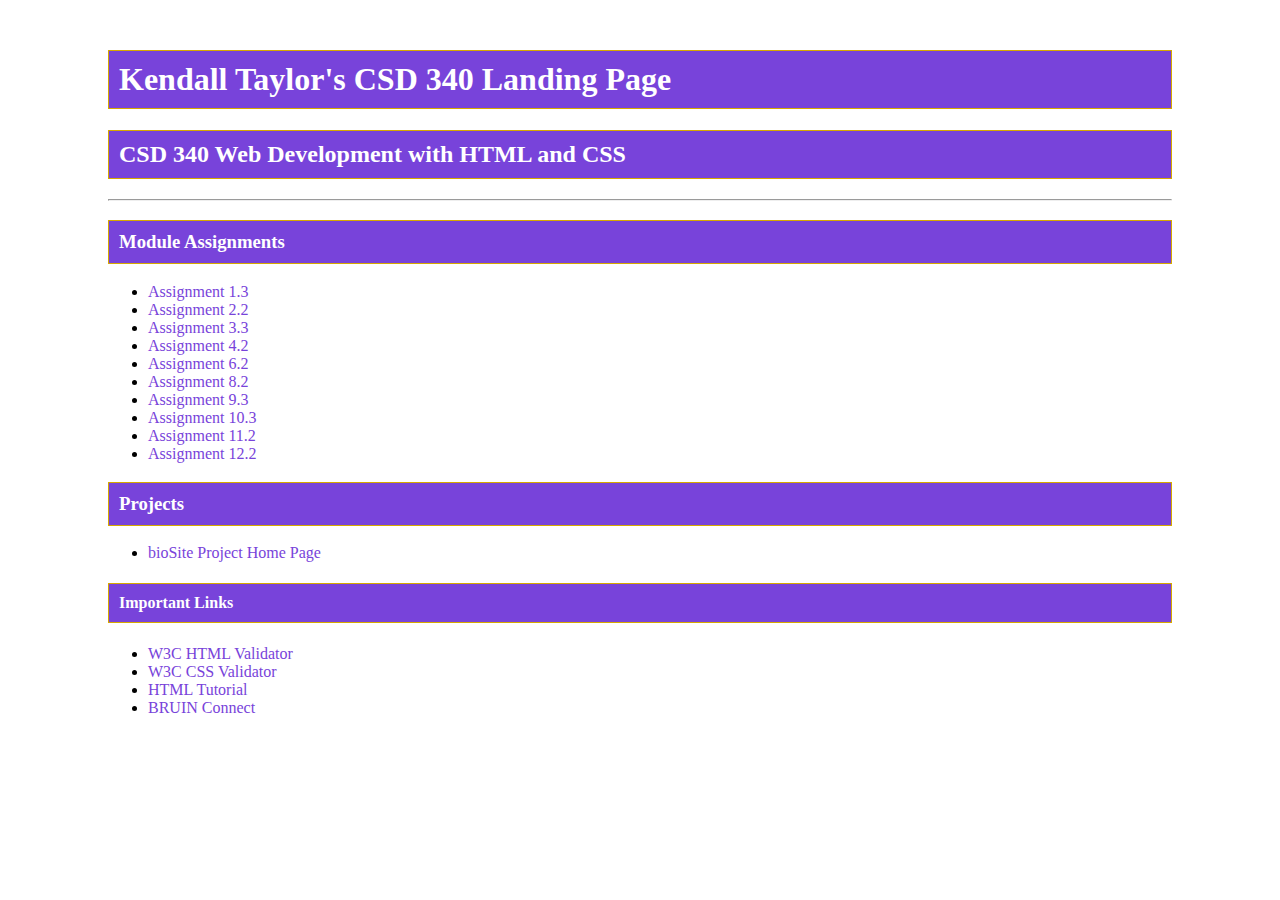
<file: index.html>
<!--Kendall Taylor, Module 3.2 Assignment-->
<!DOCTYPE html>
<html lang="en">

<head>
	<link href="site.css" type="text/css" rel="stylesheet" />
	<title>Kendall Taylor CSD 340 Landing Page</title>
</head>

<body>
<div id= "container">
<h1>Kendall Taylor's CSD 340 Landing Page</h1>
<h2>CSD 340 Web Development with HTML and CSS</h2>
<hr/>
<h3>Module Assignments</h3>
<ul>
<li><a href="module-1/taylor_Mod1_3.html">Assignment 1.3</a></li>
<li><a href="module-2/Taylor_Mod2_2.html">Assignment 2.2</a></li>
<li><a href="module-3/Taylor_Mod3_3.html">Assignment 3.3</a></li>
<li><a href="module-4/Taylor_Mod4_2.html">Assignment 4.2</a></li>
<li><a href="module-6/Taylor_Mod6_2.html">Assignment 6.2</a></li>
<li><a href="module-8/Taylor_Mod8_2.html">Assignment 8.2</a></li>
<li><a href="module-9/Taylor_Mod9_3.html">Assignment 9.3</a></li>
<li><a href="module-10/Taylor_Mod10_3.html">Assignment 10.3</a></li>
<li><a href="module-11/Taylor_Mod11_2.html">Assignment 11.2</a></li>
<li><a href="module-12/Taylor_Mod12_2.html">Assignment 12.2</a></li>
</ul>
<h3>Projects</h3>
<ul>
<li><a href="https://kendalljtaylor.github.io/bioSite/">bioSite Project Home Page</a></li>
</ul>
<h4>Important Links</h4>
<ul>
<li><a href="https://validator.w3.org/"> W3C HTML Validator</a></li>
<li><a href="http://jigsaw.w3.org/css-validator/"> W3C CSS Validator</a></li>
<li><a href="https://www.w3schools.com/html/"> HTML Tutorial</a></li>
<li><a href="https://bruinconnect.bellevue.edu/"> BRUIN Connect</a></li>
</ul>
</div>
</body>

</html>
</file>
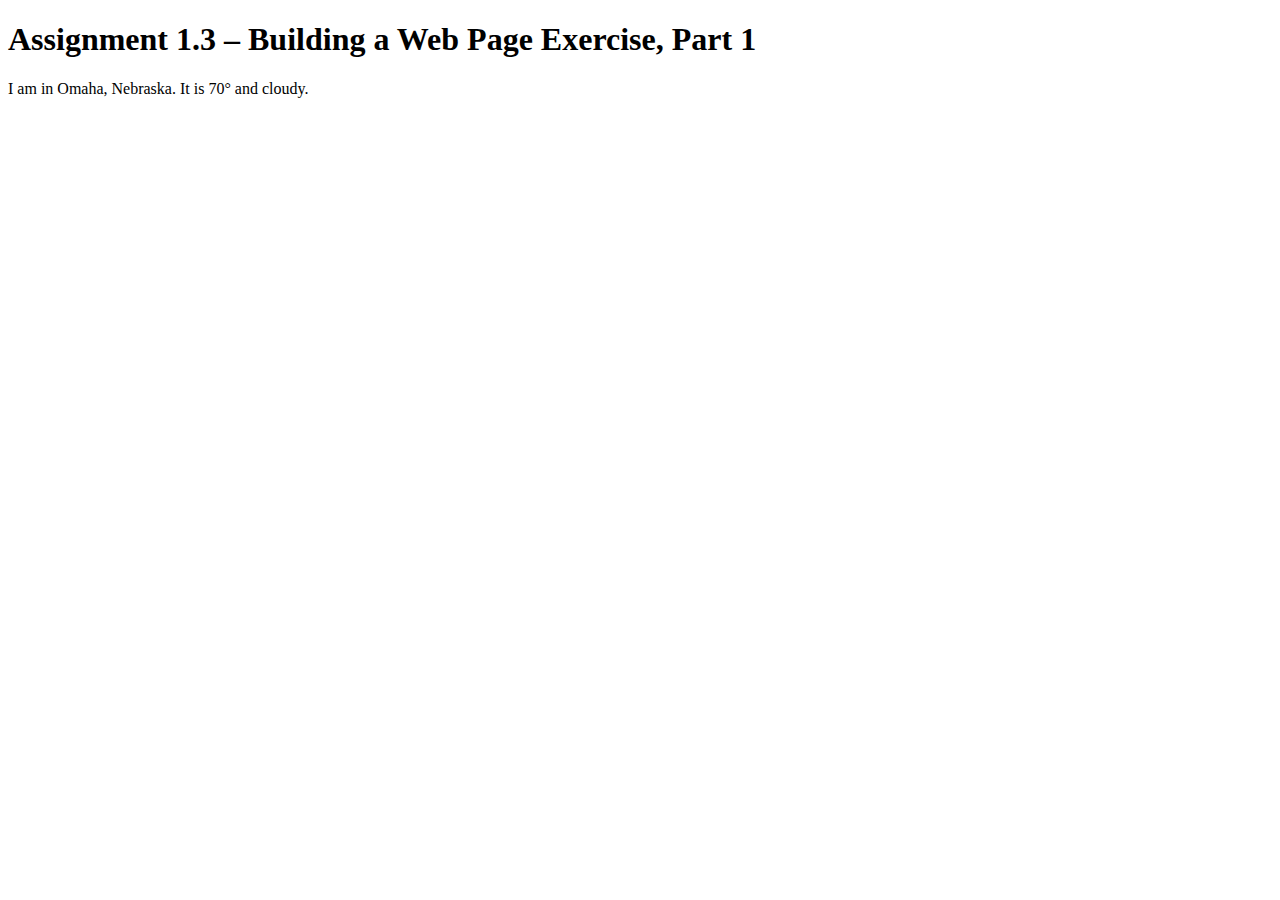
<file: module-1/taylor_Mod1_3.html>
<!DOCTYPE html>
<html lang="en">
<head>
    <title>CSD 340 Web Development with HTML and CSS</title>
</head>

<body>
<h1>
Assignment 1.3 – Building a Web Page Exercise, Part 1
</h1>
<p>
I am in Omaha, Nebraska.  It is 70&deg; and cloudy.
</p>
</body>

</html>
</file>
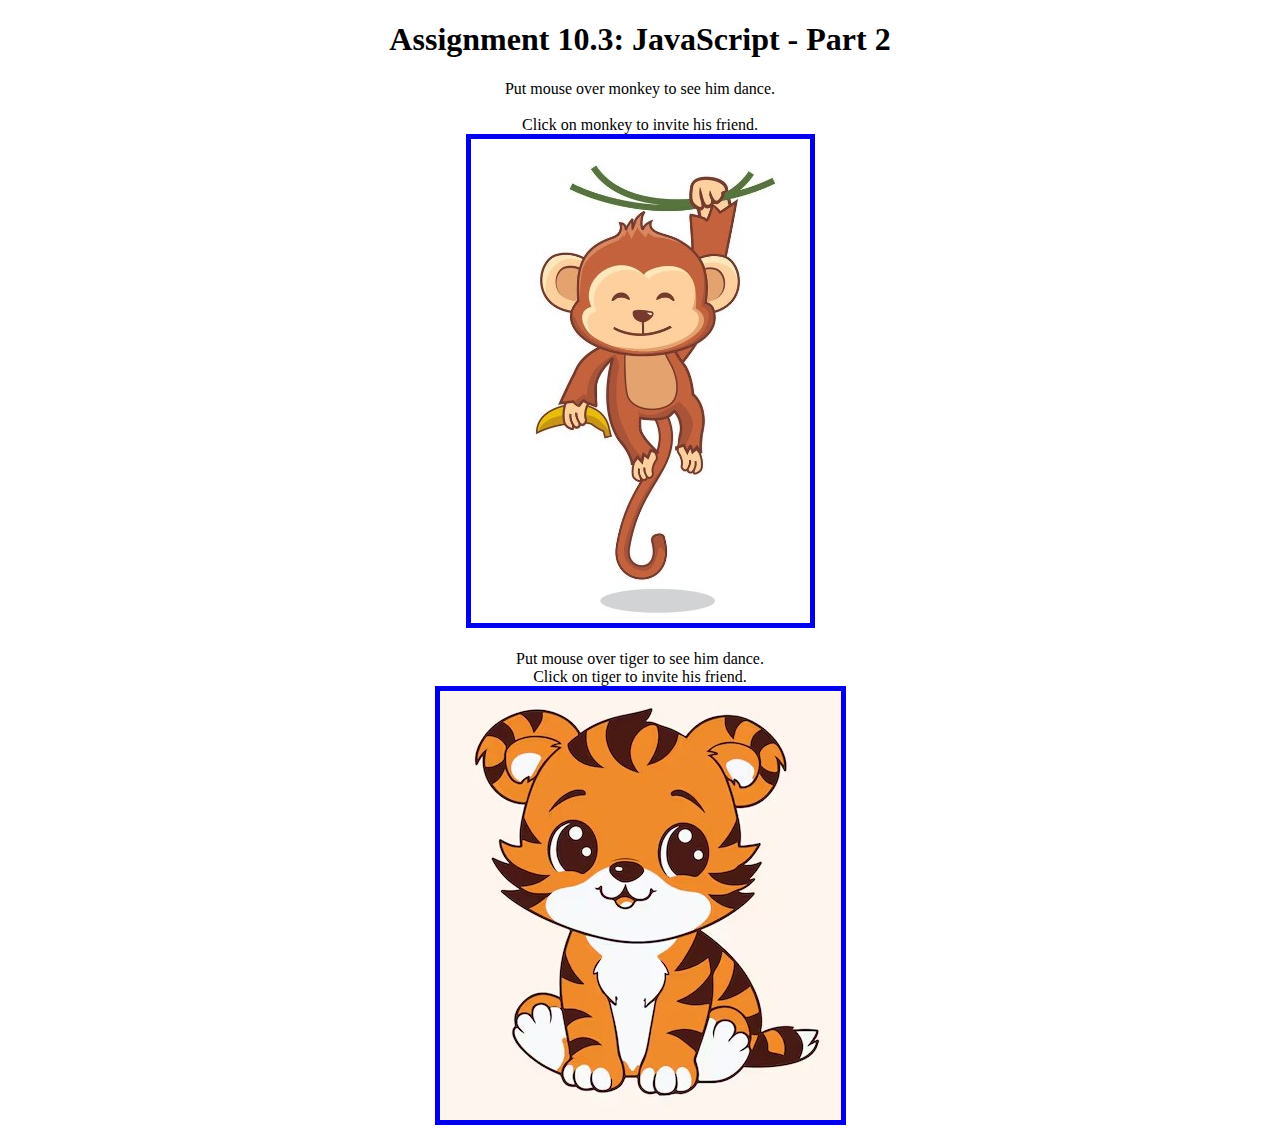
<file: module-10/Taylor_Mod10_3.html>
<!DOCTYPE html>
<html lang="en">

<head>
	<title>CSD 340 Web Development with HTML and CSS</title>
<script>
	function displayImage(imageFile){
		var largerImage = document.getElementById("mainImage");
		var newNode = document.createElement("img);
		newNode.id = "mainImage";
		newNode.src = "imageFile";
		newNode.alt = "Large Image";
		newNode.clasName = "mainImage";
		newNode.style.width = "400px";
		newNode.style.height = "400px";
		largerImage.parentNode.replaceChild(newNode, largerImage);
	}
</script> 
</head>

<body>
	<div id="container">
		<h1 style="text-align:center">Assignment 10.3: JavaScript - Part 2</h1>
	</div>
	<div style="text-align:center"
		onmouseover="this.style.color='red';"
		onmouseout="this.style.color='purple';">
	Put mouse over monkey to see him dance.
	<br/>
	<br/>
	Click on monkey to invite his friend.
	</div>
	<div id="monkey" style="text-align:center">
		<a href=#
			onmouseover="monkey.src='monkeydance.jpg';"
			onmouseout="monkey.src='monkey.jpg';"
			onclick="monkey.src='monkeyfriend.jpg';"
		>
		<img border = 5px name = "monkey" src = "monkey.jpg">
		</a>
	</div>
	<br/>
	<div style="text-align:center"
		onmouseover="this.style.color='red';"
		onmouseout="this.style.color='purple';">
	Put mouse over tiger to see him dance. 
	<br/>
	Click on tiger to invite his friend.
	</div>
	<div id="tiger" style="text-align:center">
		<a href=#
			onmouseover="tiger.src='tigerdance.jpg';"
			onmouseout="tiger.src='tiger.jpg';"
			onclick="tiger.src='tigerfriend.jpg';">
		<img border = 5px name = "tiger" src = "tiger.jpg">
		</a>
	</div>
</body>

</html>
</file>
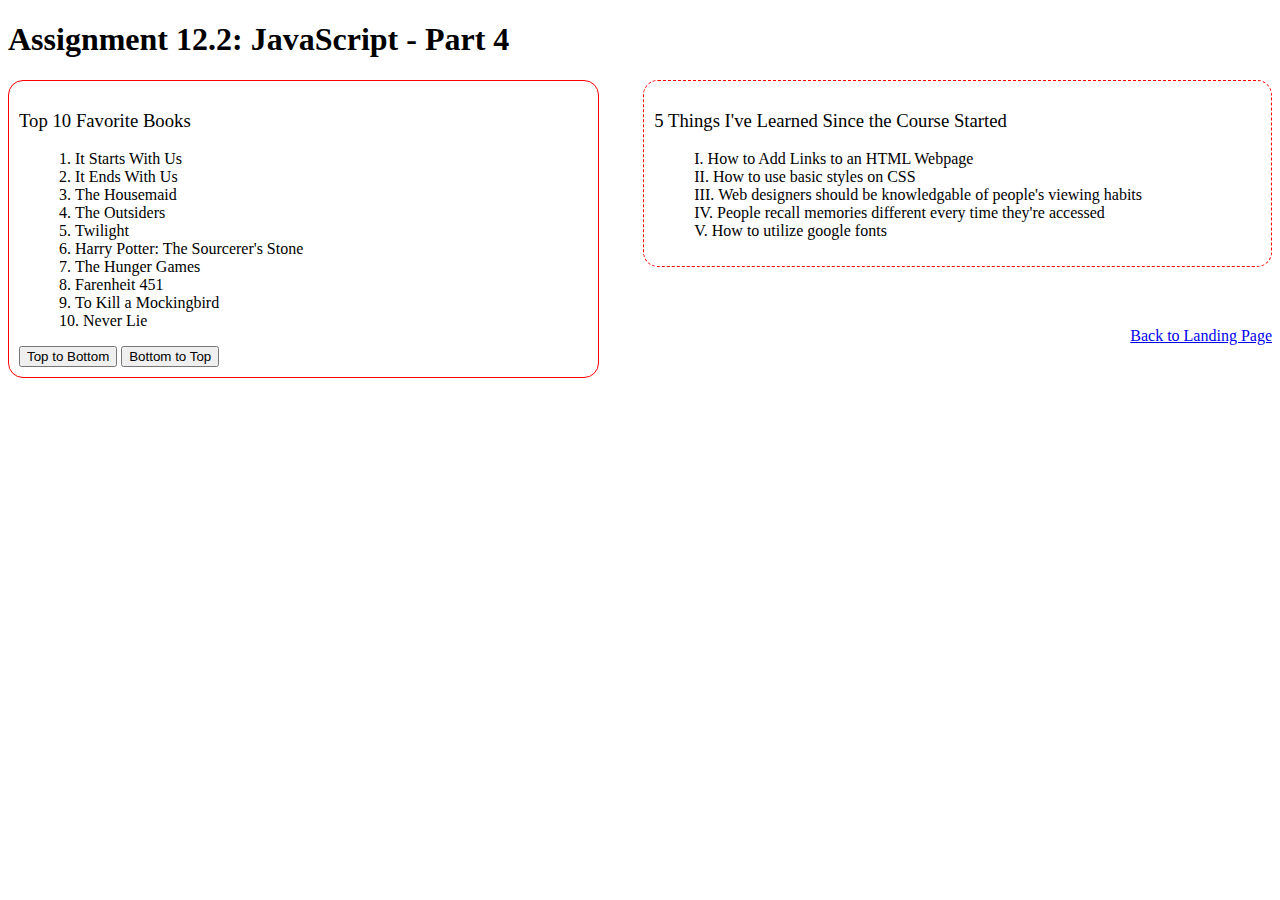
<file: module-12/Taylor_Mod12_2.html>
<!DOCTYPE html>
<html lang="en">

<head>
	<title>CSD 340 Web Development with HTML and CSS</title>
	<link href="Taylor_Mod12_2.css" type="text/css" rel="stylesheet" />
</head>

<body>
<div id= "container">
	<h1>Assignment 12.2: JavaScript - Part 4</h1>

	<div class="left">
	<h3>Top 10 Favorite Books</h3>
	<ol id="book-list">
		<li>It Starts With Us</li>
		<li>It Ends With Us</li>
		<li>The Housemaid</li>
		<li>The Outsiders</li>
		<li>Twilight</li>
		<li>Harry Potter: The Sourcerer's Stone</li>
		<li>The Hunger Games</li>
		<li>Farenheit 451</li>
		<li>To Kill a Mockingbird</li>
		<li>Never Lie</li>
	</ol>

	
	<div id="button">
		<button onclick="displayTopToBottom()">Top to Bottom</button>
		<button onclick="displayBottomToTop()">Bottom to Top</button>
	</div>
	</div>


<script>
const books = [
"It Starts With Us",
"It Ends With Us",
"Thr Housemaid",
"The Outsiders",
"Twilight",
"Harry Potter: The Sourcerer's Stone",
"The Hunger Games",
"Farenheit 451",
"To Kill a Mockingbird",
"Never Lie"
];

        function displayTopToBottom() {
            const sortedBooks = [...books].sort();
            displayBooks(sortedBooks);
        }

        function displayBottomToTop() {
            const sortedBooks = [...books].sort().reverse();
            displayBooks(sortedBooks);
        }

        function displayBooks(bookArray) {
            let output = "<ul>";
            for (let i = 0; i < bookArray.length; i++) {
                output += `<li>${i + 1}. ${bookArray[i]}</li>`;
            }
            output += "</ul>";
            document.getElementById("book-list").innerHTML = output;
        }

</script>

<div class="right">
<h3>5 Things I've Learned Since the Course Started</h3>
<ul>
<li>How to Add Links to an HTML Webpage</li>
<li>How to use basic styles on CSS</li>
<li>Web designers should be knowledgable of people's viewing habits</li>
<li>People recall memories different every time they're accessed</li>
<li>How to utilize google fonts</li>
</ul>
</div>

<div class="last">
<a href="https://kendalljtaylor.github.io/csd-340/" style="float: right">Back to Landing Page</a>
</div>
</div>
</body>
</html>
</file>
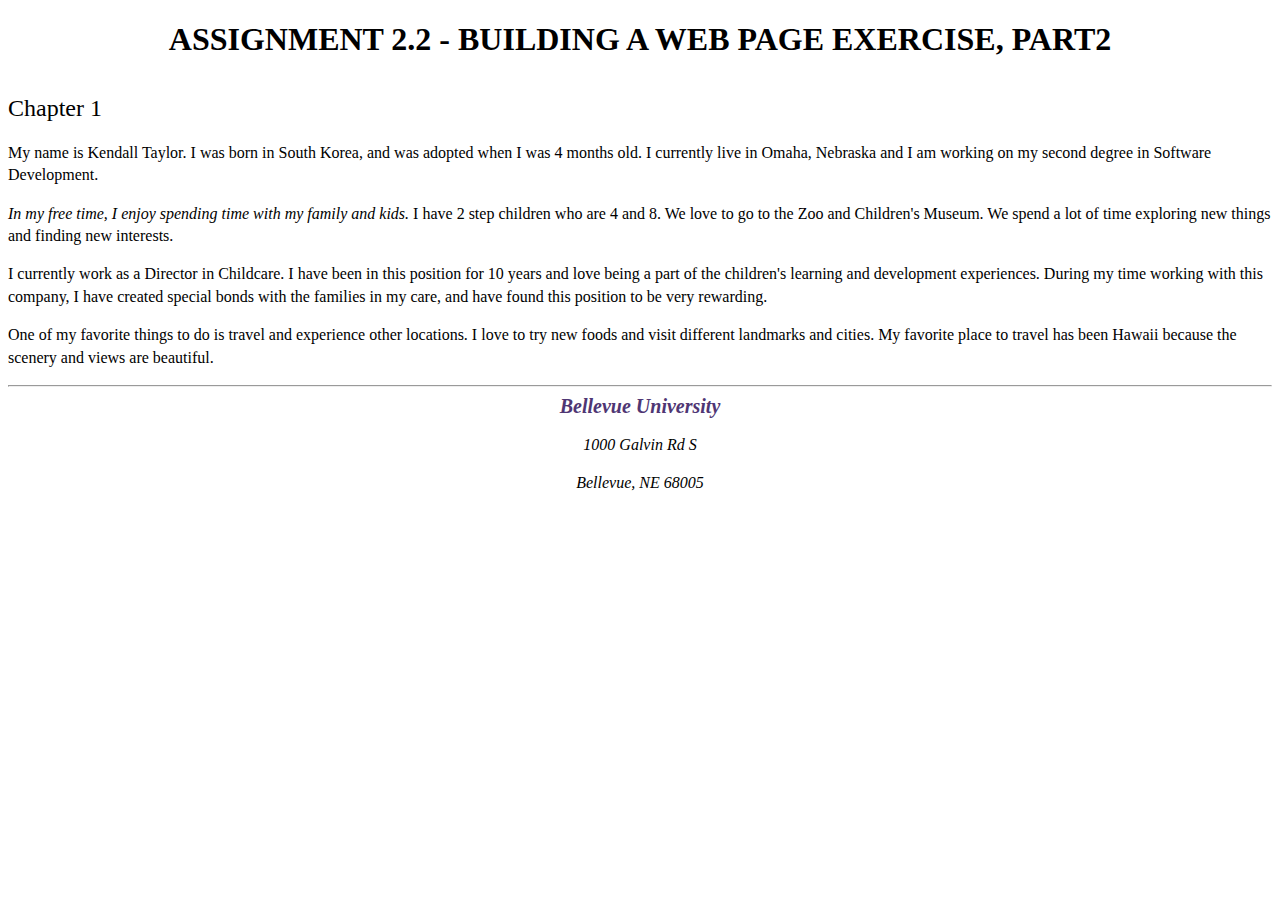
<file: module-2/Taylor_Mod2_2.html>
<!DOCTYPE html>
<html lang="en">
<head>
	<meta name="description"
		content="Building of a Webpage" />
	<meta name="author"
		content="Kendall Taylor" />
	<meta name="keywords"
		content="module2, webpage, development" />
	<meta name="robots"
		content="nofollow" />
	<link href="Taylor_Mod2_2.css" type="text/css" rel="stylesheet" />
	<title>CSD 340 Development with HTML and CSS</title>
</head>

<body>
<div id= "container">
<h1>Assignment 2.2 - Building a Web Page Exercise, Part2</h1>
<h2>Chapter 1</h2>
<p class="intro">
My name is Kendall Taylor.  I was born in South Korea, and was adopted when I was 4 months old. I currently live in Omaha, Nebraska and I am working on my second degree in Software Development.</p>
<p><span class="sentence">In my free time, I enjoy spending time with my family and kids.</span>  I have 2 step children who are 4 and 8.  We love to go to the Zoo and Children's Museum.  We spend a lot of time exploring new things and finding new interests.</p>
<p>I currently work as a Director in Childcare.  I have been in this position for 10 years and love being a part of the children's learning and development experiences. During my time working with this company, I have created special bonds with the families in my care, and have found this position to be very rewarding.</p>
<p>One of my favorite things to do is travel and experience other locations.  I love to try new foods and visit different landmarks and cities.   My favorite place to travel has been Hawaii because the scenery and views are beautiful.</p>
</div>
<hr/>
<address>
<a href="https://www.bellevue.edu/"> Bellevue University </a>
<p>1000 Galvin Rd S</p>
<p>Bellevue, NE 68005</p>
</address>
</body>


</html>
</file>
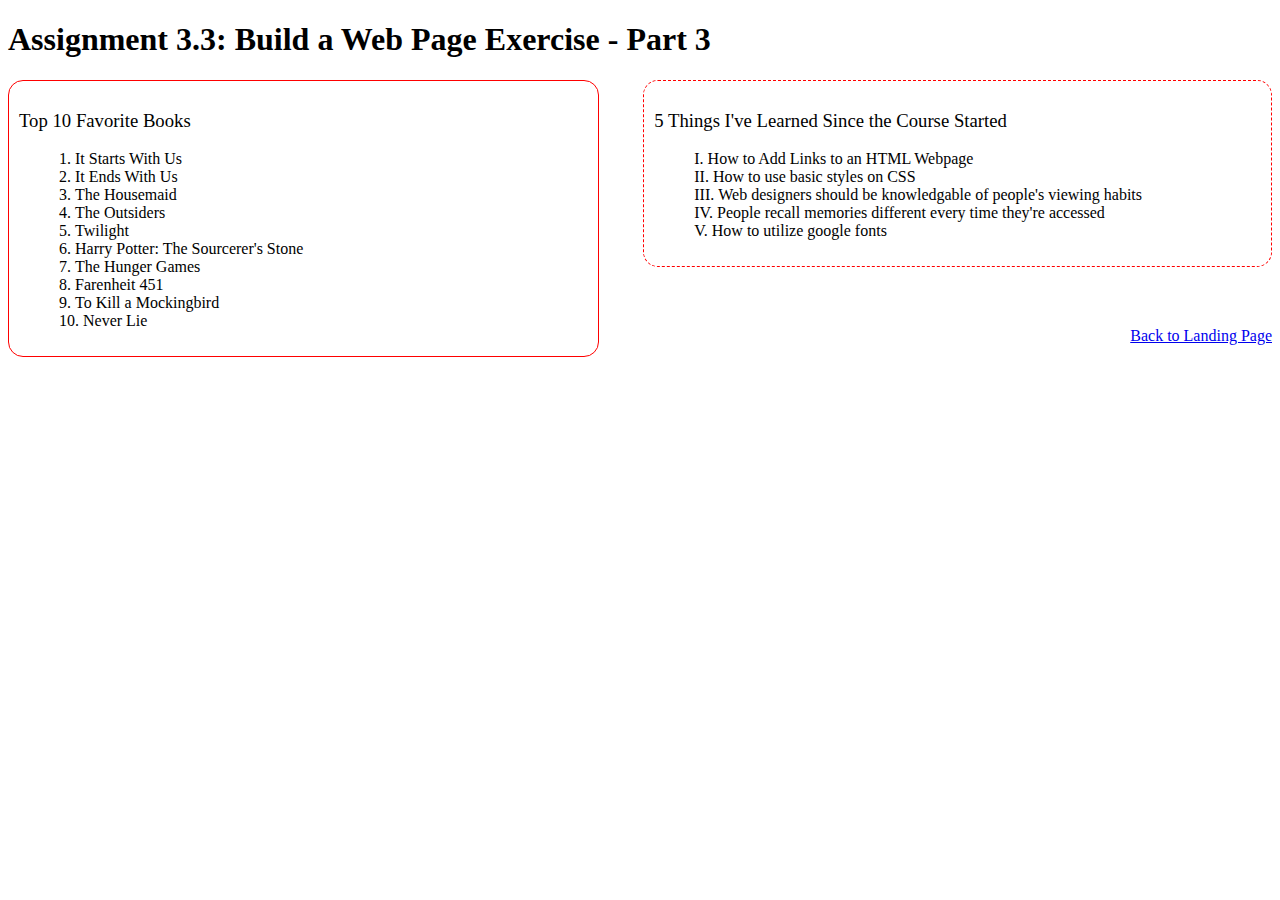
<file: module-3/Taylor_Mod3_3.html>
<!DOCTYPE html>
<html lang="en">

<head>
	<title>CSD 340 Web Development with HTML and CSS</title>
	<link href="Taylor_Module3_3.css" type="text/css" rel="stylesheet" />
</head>

<body>
<div id= "container">
<h1>Assignment 3.3: Build a Web Page Exercise - Part 3</h1>

<div class="left">
<h3>Top 10 Favorite Books</h3>
<ol>
<li>It Starts With Us</li>
<li>It Ends With Us</li>
<li>The Housemaid</li>
<li>The Outsiders</li>
<li>Twilight</li>
<li>Harry Potter: The Sourcerer's Stone</li>
<li>The Hunger Games</li>
<li>Farenheit 451</li>
<li>To Kill a Mockingbird</li>
<li>Never Lie</li>
</ol>
</div>

<div class="right">
<h3>5 Things I've Learned Since the Course Started</h3>
<ul>
<li>How to Add Links to an HTML Webpage</li>
<li>How to use basic styles on CSS</li>
<li>Web designers should be knowledgable of people's viewing habits</li>
<li>People recall memories different every time they're accessed</li>
<li>How to utilize google fonts</li>
</ul>
</div>

<div class="last">
<a href="https://kendalljtaylor.github.io/csd-340/" style="float: right">Back to Landing Page</a>
</div>
</div>
</body>
</html>
</file>
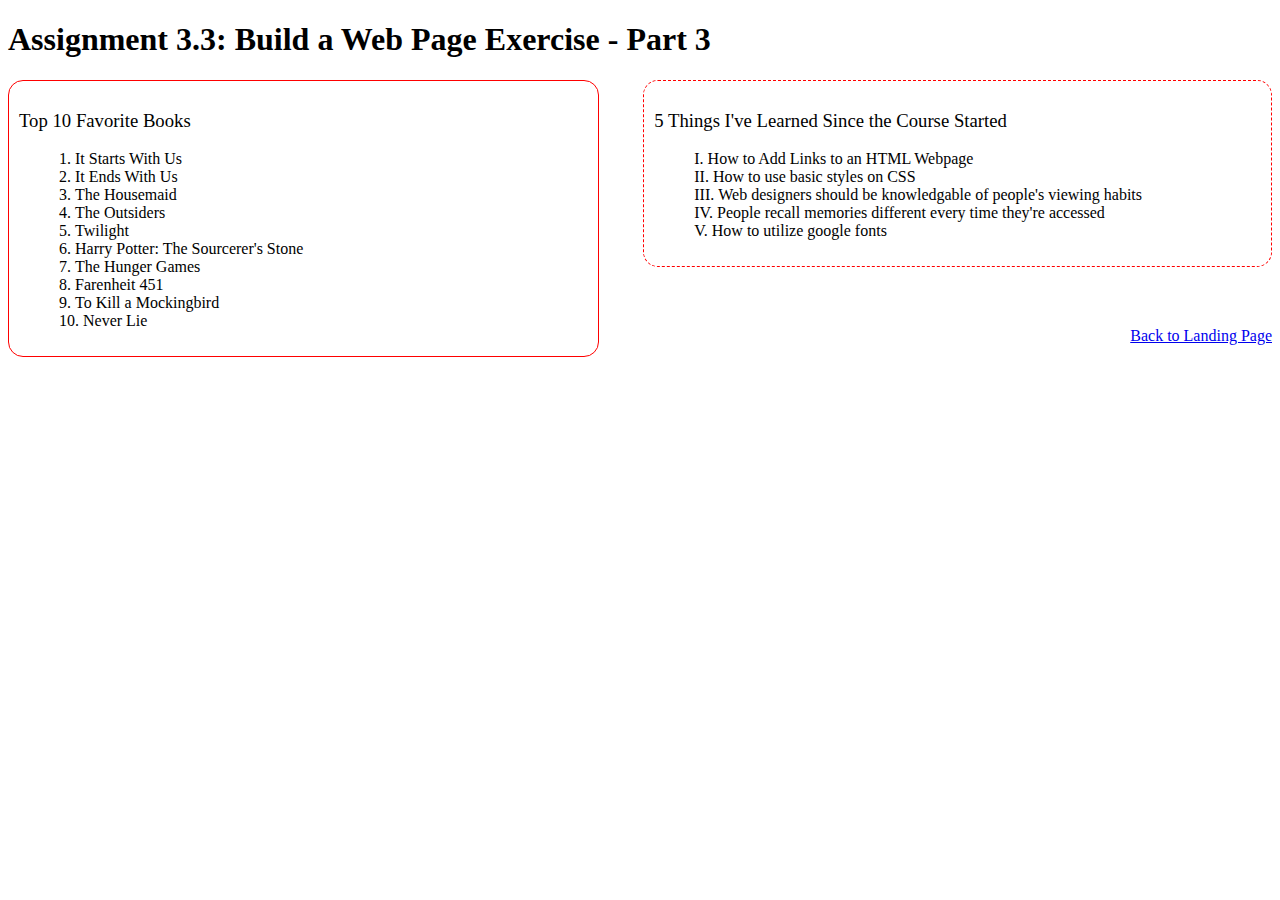
<file: module-3/Taylor_Mod3_3.html.html>
<!DOCTYPE html>
<html lang="en">

<head>
	<title>CSD 340 Web Development with HTML and CSS</title>
	<link href="Taylor_Module3_3.css" type="text/css" rel="stylesheet" />
</head>

<body>
<div id= "container">
<h1>Assignment 3.3: Build a Web Page Exercise - Part 3</h1>

<div class="left">
<h3>Top 10 Favorite Books</h3>
<ol>
<li>It Starts With Us</li>
<li>It Ends With Us</li>
<li>The Housemaid</li>
<li>The Outsiders</li>
<li>Twilight</li>
<li>Harry Potter: The Sourcerer's Stone</li>
<li>The Hunger Games</li>
<li>Farenheit 451</li>
<li>To Kill a Mockingbird</li>
<li>Never Lie</li>
</ol>
</div>

<div class="right">
<h3>5 Things I've Learned Since the Course Started</h3>
<ul>
<li>How to Add Links to an HTML Webpage</li>
<li>How to use basic styles on CSS</li>
<li>Web designers should be knowledgable of people's viewing habits</li>
<li>People recall memories different every time they're accessed</li>
<li>How to utilize google fonts</li>
</ul>
</div>

<div class="last">
<a href="C:\csd\csd-340\index.html" style="float: right">Back to Landing Page</a>
</div>
</div>
</body>
</html>
</file>
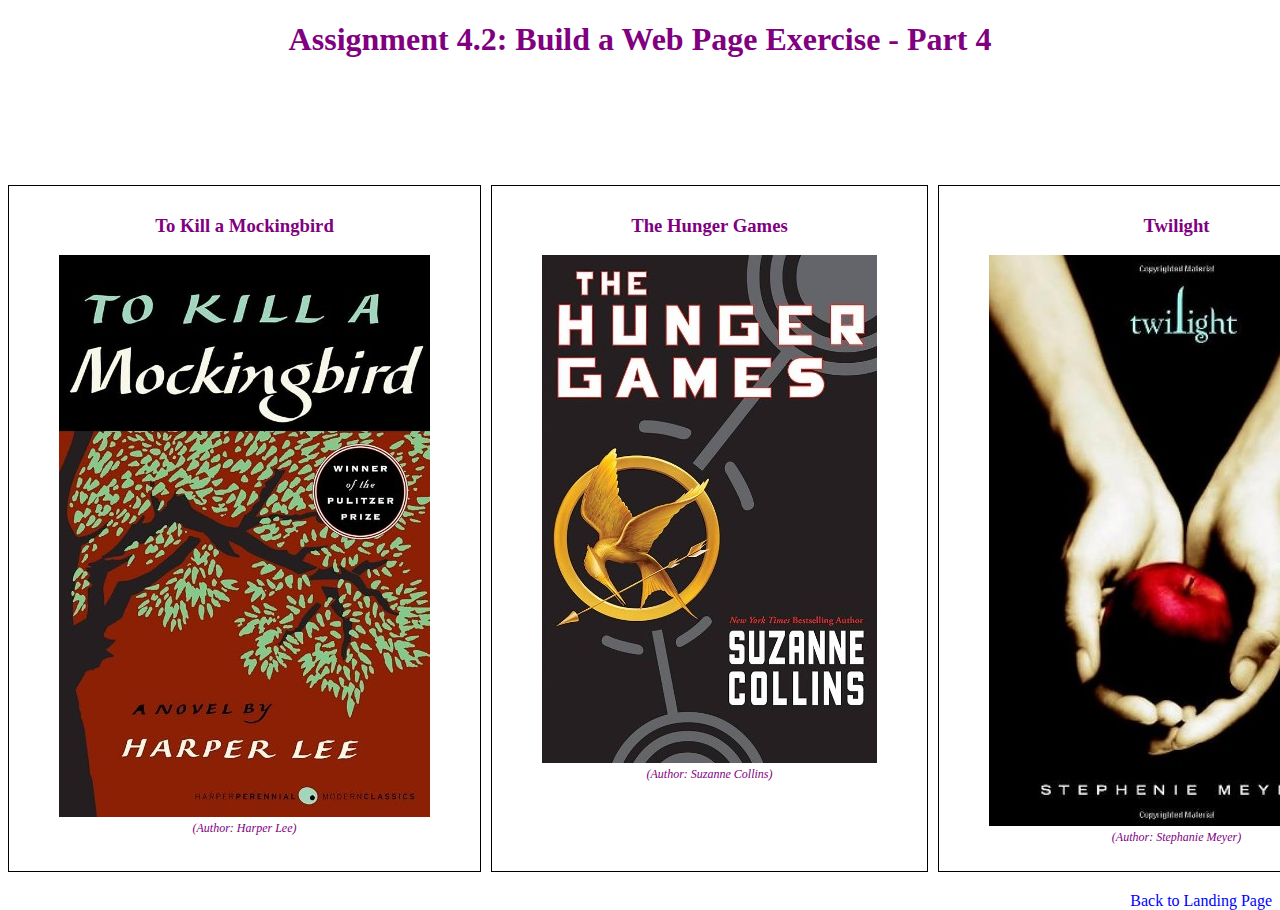
<file: module-4/Taylor_Mod4_2.html>
<!DOCTYPE html>
<html lang= "en">

<head>
	<title>CSD 340 Web Development with HTML and CSS</title>
	<link href="Taylor_Mod4_2.css" type="text/css" rel="stylesheet" />
</head>

<body>
	<div id="container">
		<h1>Assignment 4.2: Build a Web Page Exercise - Part 4</h1>
	</div>
		<div id="image-gallery">
			<div class="box">
			<h3>To Kill a Mockingbird</h3>
			<figure>
				<img src="images/book1.jpg" alt="Book 1">
				<figcaption>(Author: Harper Lee)</figcaption>
			</figure>
			</div>

			<div class="box">
			<h3>The Hunger Games</h3>
			<figure>
				<img src="images/book2.jpg" alt="Book 2">
				<figcaption>(Author: Suzanne Collins)</figcaption>
			</figure>
			</div>

			<div class="box">
			<h3>Twilight</h3>
			<figure>
				<img src="images/book3.jpg" alt="Book 3">
				<figcaption>(Author: Stephanie Meyer)</figcaption>
			</figure>
			</div>
			
		</div>

<div class="last">
<a href="../index.html" style="float: right">Back to Landing Page</a>
</div>
</body>

</html>
</file>
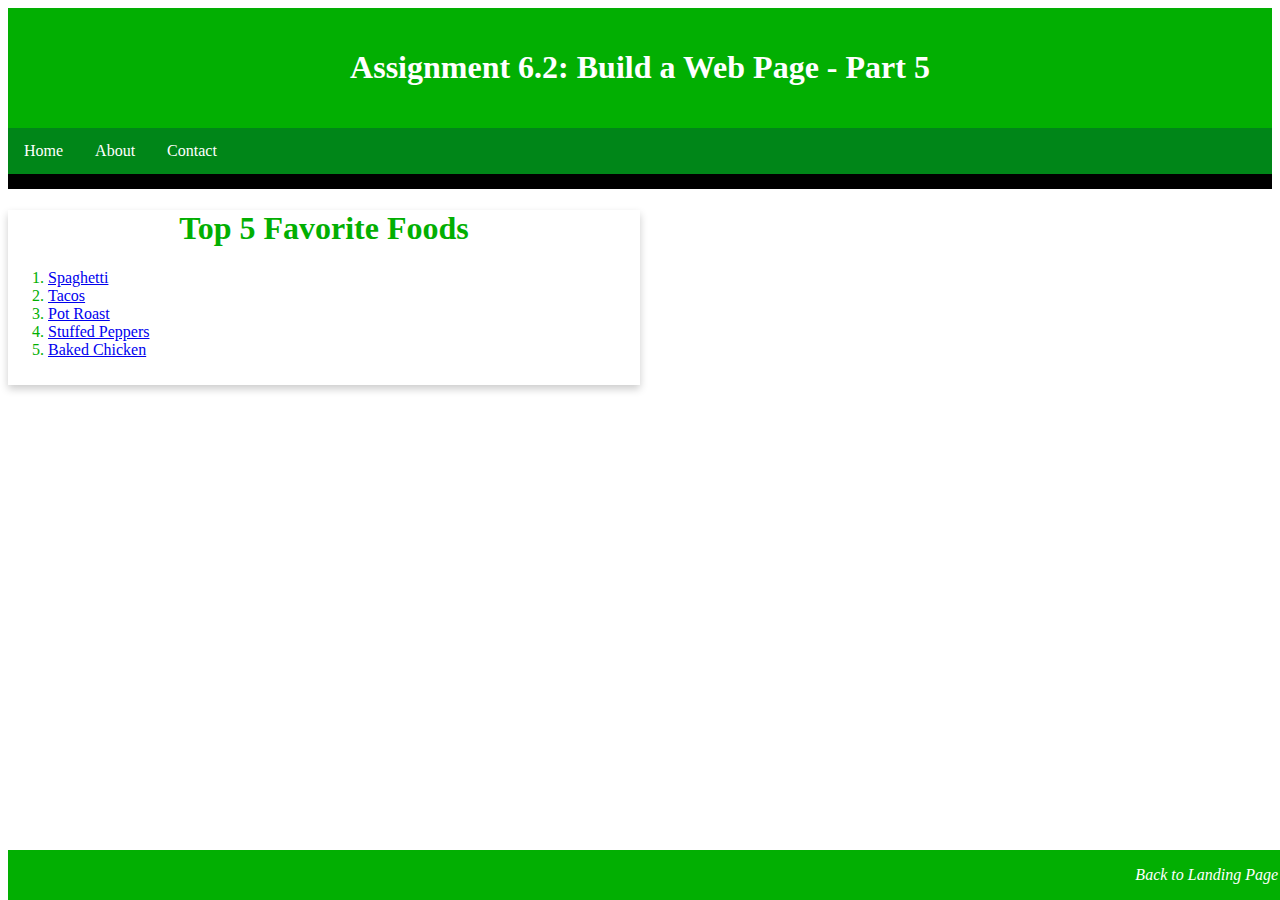
<file: module-6/Taylor_Mod6_2.html>
<!DOCTYPE html>
<html lang="en">

<head>
	<title>CSD 340 Web Development with HTML and CSS</title>
	<link href="Taylor_Mod6_2.css" type="text/css" rel="stylesheet" />
</head>

<body>
<header>
	<h1>Assignment 6.2: Build a Web Page - Part 5</h1>
</header>

	<div id="navbar">
		<a href="#home">Home</a>
		<a href="#about">About</a>
		<a href="#contact">Contact</a>
	</div>

	<div id="container">
		<div class="card">
			<div class="card-title">
				<h1>Top 5 Favorite Foods</h1>
			</div>
			<div class="card-content">
				<ol>
					<li><a href="https://www.allrecipes.com/recipe/158140/spaghetti-sauce-with-ground-beef/">Spaghetti</a></li>
					<li><a href="https://feelgoodfoodie.net/recipe/ground-beef-tacos-napa-cabbage-guacamole/">Tacos</a></li>
					<li><a href="https://www.billyparisi.com/pot-roast/">Pot Roast</a></li>
					<li><a href="https://www.chilipeppermadness.com/recipes/stuffed-peppers/">Stuffed Peppers</a></li>
					<li><a href="https://www.recipetineats.com/oven-baked-chicken-breast/">Baked Chicken</a></li>
				</ol>
			</div>
		</div>
	</div>
	
<footer>
<p>
<a href="../index.html" style="float: right">Back to Landing Page</a>
</p>
</footer>
</body>

</html>
</file>
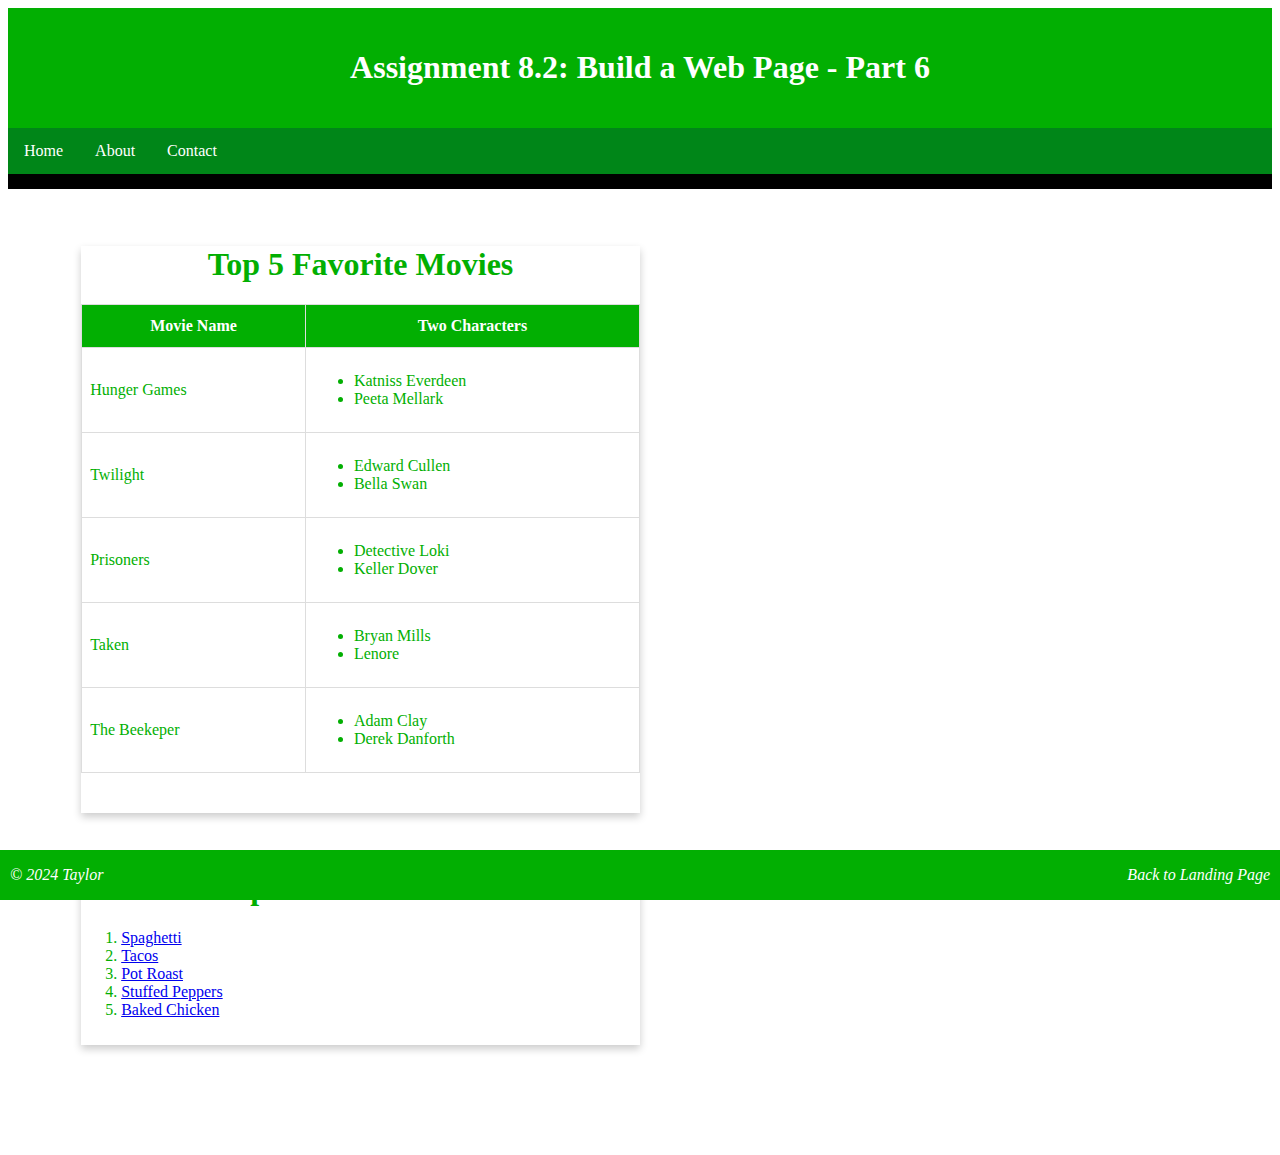
<file: module-8/Taylor_Mod8_2.html>
<!DOCTYPE html>
<html lang="en">

<head>
	<title>CSD 340 Web Development with HTML and CSS</title>
	<link href="Taylor_Mod8_2.css" type="text/css" rel="stylesheet" />
</head>

<body>
<header>
	<h1>Assignment 8.2: Build a Web Page - Part 6</h1>
</header>

	<div id="navbar">
		<a href="#home">Home</a>
		<a href="#about">About</a>
		<a href="#contact">Contact</a>
	</div>

	<div id="container">
		<div class="card">
			<div class="card-title">
				<h1>Top 5 Favorite Movies</h1>
			</div>
			<div class="card-content">
				<table id="movies">
					<thead>
						<tr>
							<th>Movie Name</th>
							<th>Two Characters</th>
						</tr>
					</thead>
					<tbody>
					<tr>
						<td>Hunger Games</td>
						<td>
							<ul>
								<li>Katniss Everdeen</li>
								<li>Peeta Mellark</li>
							</ul>
						</td>
					</tr>
					<tr>
						<td>Twilight</td>
						<td>
							<ul>
								<li>Edward Cullen</li>
								<li>Bella Swan</li>
							</ul>
						</td>
					</tr>
					<tr>
						<td>Prisoners</td>
						<td>
							<ul>
								<li>Detective Loki</li>
								<li>Keller Dover</li>
							</ul>
						</td>
					</tr>
					<tr>
						<td>Taken</td>
						<td>
							<ul>
								<li>Bryan Mills</li>
								<li>Lenore</li>
							</ul>
						</td>
					</tr>
					<tr>
						<td>The Beekeper</td>
						<td>
							<ul>
								<li>Adam Clay</li>
								<li>Derek Danforth</li>
							</ul>
						</td>
					</tr>
					</tbody>
				</table>
			</div>
		</div>
<br>
<br>
		<div class="card">
			<div class="card-title">
				<h1>Top 5 Favorite Foods</h1>
			</div>
			<div class="card-content">
				<ol>
					<li><a href="https://www.allrecipes.com/recipe/158140/spaghetti-sauce-with-ground-beef/"
target="_blank">Spaghetti</a></li>
					<li><a href="https://feelgoodfoodie.net/recipe/ground-beef-tacos-napa-cabbage-guacamole/" target="_blank">Tacos</a></li>
					<li><a href="https://www.billyparisi.com/pot-roast/" target="_blank">Pot Roast</a></li>
					<li><a href="https://www.chilipeppermadness.com/recipes/stuffed-peppers/" target="_blank">Stuffed Peppers</a></li>
					<li><a href="https://www.recipetineats.com/oven-baked-chicken-breast/" target="_blank">Baked Chicken</a></li>
				</ol>
			</div>
		</div>
	</div>
	
<footer>
<p class="left">&copy 2024 Taylor</p>
<p class="right"><a href="../index.html" style="float: right">Back to Landing Page</a>
</footer>
</body>

</html>
</file>
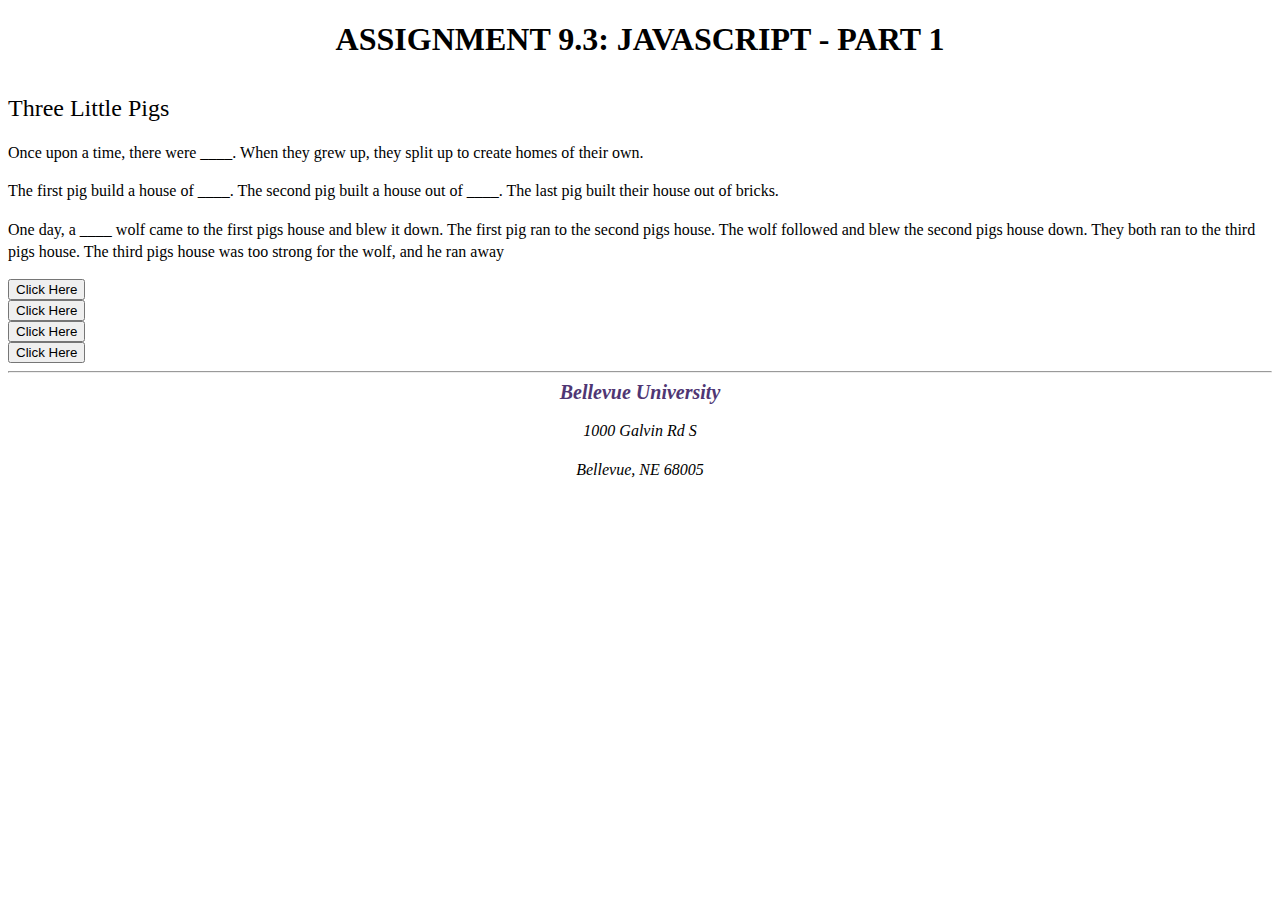
<file: module-9/Taylor_Mod9_3.html>
<!DOCTYPE html>
<html lang="en">
<head>
	<meta name="description"
		content="Building of a Webpage" />
	<meta name="author"
		content="Kendall Taylor" />
	<meta name="keywords"
		content="module2, webpage, development" />
	<meta name="robots"
		content="nofollow" />
	<link href="Taylor_Mod9_3.css" type="text/css" rel="stylesheet" />
	<title>CSD 340 Development with HTML and CSS</title>
	<script>
		var firstVariable = "3 little pigs";
		var secondVariable = "straw";
		var thirdVariable = "sticks";
		var fourthVariable = "big bad";
	</script>
</head>

<body>
<div id= "container">
<h1>Assignment 9.3: JavaScript - Part 1</h1>
<h2>Three Little Pigs</h2>
<p>Once upon a time, there were <span id="first">____</span>.  When they grew up, they split up to create homes of their own. </p>
<p> The first pig build a house of <span id="second">____</span>.  The second pig built a house out of <span id="third">____</span>.  The last pig built their house out of bricks.</p>
<p>One day, a <span id="fourth">____</span> wolf came to the first pigs house and blew it down.  The first pig ran to the second pigs house.  The wolf followed and blew the second pigs house down.  They both ran to the third pigs house.  The third pigs house was too strong for the wolf, and he ran away</p>
<h/>
<button type="button"
	onclick="document.getElementById('first').innerHTML = firstVariable">Click Here</button><br/>
<button type="button"
	onclick="document.getElementById('second').innerHTML = secondVariable">Click Here</button><br/>
<button type="button"
	onclick="document.getElementById('third').innerHTML = thirdVariable">Click Here</button><br/>
<button type="button"
	onclick="document.getElementById('fourth').innerHTML = fourthVariable">Click Here</button><br/>
</div>
<hr/>
<address>
<a href="https://www.bellevue.edu/"> Bellevue University </a>
<p>1000 Galvin Rd S</p>
<p>Bellevue, NE 68005</p>
</address>
</body>


</html>
</file>
<file: site.css>
#container {
	margin-top: 50px;
	margin-left: 100px;
	margin-right: 100px;
}

h1 {
	border: 1px solid #D6A800;
	padding: 10px;
	color: white;
	background-color: #7843DA;}

h2 {
	border: 1px solid #D6A800;
	padding: 10px;
	color: white;
	background-color: #7843DA;}

h3 {
	border: 1px solid #D6A800;
	padding: 10px;
	color: white;
	background-color: #7843DA;}

h4 {
	border: 1px solid #D6A800;
	padding: 10px;
	color: white;
	background-color: #7843DA;}

a {
	color: #7843DA;
	text-decoration: none;}

a:hover {
	color: #C6A7FE;}
a:visited {
	color: #A175F1;}
</file>
<file: module-12/Taylor_Mod12_2.css>
title{
	text-align: center;}

h3 {
	font-weight: 500;}


.left {
	width: 45%;
	display: inline-block;
	vertical-align: top;
	border: 1px solid red;
	border-radius: 15px;
	float: left;
	padding: 10px;
	list-style-position: inside;
	font-weight: 300;}

.right {
	width: 48%;
	display: inline-block;
	vertical-align: top;
	border: 1px dashed red;
	border-radius: 15px;
	float: right;
	padding: 10px;
	list-style-position: inside;
	ul{list-style-type: upper-roman;}
	font-weight: 300;}

.last {
	margin-top: 60px;
	margin-bottom: 20px;
	float: right;
	text-decoration: underline;}
</file>
<file: module-2/Taylor_Mod2_2.css>
html, body {
	font-size: 16px;}
p {
	font-weight: 400;
	line-height: 1.4em;}
h1 {
	font-weight: 700;
	text-transform: uppercase;
	text-align: center;}
h2 {
	font-weight: 500;
	text-align: left;
	padding-top: 15px;}
address {
	text-align: center;}
a {
	font-weight: bold;
	font-size: 1.25em;
	color: #4F3674;
	text-decoration: none;}
a:hover {
	text-decoration: underline;
	background-color: #D6A800;}
a:visited {
	color: purple;}
.sentence {
	font-style: italic;}
.intro {
	text indent: 2em;}
</file>
<file: module-3/Taylor_Module3_3.css>
title{
	text-align: center;}

h3 {
	font-weight: 500;}


.left {
	width: 45%;
	display: inline-block;
	vertical-align: top;
	border: 1px solid red;
	border-radius: 15px;
	float: left;
	padding: 10px;
	list-style-position: inside;
	font-weight: 300;}

.right {
	width: 48%;
	display: inline-block;
	vertical-align: top;
	border: 1px dashed red;
	border-radius: 15px;
	float: right;
	padding: 10px;
	list-style-position: inside;
	ul{list-style-type: upper-roman;}
	font-weight: 300;}

.last {
	margin-top: 60px;
	margin-bottom: 20px;
	float: right;
	text-decoration: underline;}
</file>
<file: module-4/Taylor_Mod4_2.css>
head{
    color: purple;}

h1{
    text-align: center;
    color: purple;}

#image-gallery{
    display: grid;
    grid-template-columns: repeat(3, 1fr);
    gap: 10px;
    margin-top: 10%;
    text-align: center;
    color: purple; }

.box{
    border: 1px solid black;
    padding: 10px;
    text-align: center;}

figcaption{
    font-size: 0.75em;
    font-style: italic;}

a{
    display: inline-block;
    margin-top: 20px;
    text-decoration: none;
    color: blue;}

a:hover{
    text-decoration: underline;}
</file>
<file: module-6/Taylor_Mod6_2.css>
header {
	background-color: #02AF02;
	color: white;
	padding: 20px;
	text-align: center;
	font-weight: 400;
	font-size: 1em;}


#navbar {
	overflow: hidden;
	background-color: #008618;
	border-bottom: 15px solid black;}

#navbar a {
	float: left;
	display: block;
	color: white;
	text-align: center;
	padding: 14px 16px;
	text-decoration: none;}

#navbar a:hover {
	background-color: #003C0A;}

.container {
	margin-top: 2%;
	margin-left: 5%;
	margin-right: 5%;
	padding: 10px;}

.card {
	box-shadow: 0 4px 8px 0 rgba(0, 0, 0, 0.2);
	transition: 0.3s;
	width: 50%;
	color: #02AF02;
	padding-bottom: 10px;}

#card:hover {
	box-shadow: 0 8px 16px 0 rgba(0, 0, 0, 0.2);}

.card-title {
	text-align: center;
	font-size: 1em;
	font-weight: 400;
	text-color: #02AF02;}

#card-content {
	pading: 2px 16px;}

	
footer {
	background-color: #02AF02;
	position: absolute;
	bottom: 0;
	width: 100%;}

footer p {
	color: white;
	font-weight: 400;
	float: right;
	padding-right: 10px;
	font-style: italic;}

footer a {
	text-decoration: none;
	color: white;}

footer a:hover {
	text-decoration: underline;}
</file>
<file: module-8/Taylor_Mod8_2.css>
header {
	background-color: #02AF02;
	color: white;
	padding: 20px;
	text-align: center;
	font-weight: 400;
	font-size: 1em;}


#navbar {
	overflow: hidden;
	background-color: #008618;
	border-bottom: 15px solid black;}

#navbar a {
	float: left;
	display: block;
	color: white;
	text-align: center;
	padding: 14px 16px;
	text-decoration: none;}

#navbar a:hover {
	background-color: #003C0A;}

#container {
	margin: 2% 5% 100px 5%;
	padding: 10px;}

.card {
	box-shadow: 0 4px 8px 0 rgba(0, 0, 0, 0.2);
	transition: 0.3s;
	width: 50%;
	color: #02AF02;
	padding-bottom: 10px;}

#card:hover {
	box-shadow: 0 8px 16px 0 rgba(0, 0, 0, 0.2);}

.card-title {
	text-align: center;
	font-size: 1em;
	font-weight: 400;
	text-color: #02AF02;}

#card-content {
	padding: 2px 16px;}

#movies {
	border-collapse: collapse;
	width: 100%;
	margin-bottom: 30px;}
	

#movies th {
	padding-top: 12px;
	padding-bottom: 12px;
	text-alight: left;
	background-color: #02AF02;
	border: 1px solid #ddd;
	color: white;
	font-weight: bold;}

#movies td {
	border: 1px solid #ddd;
	padding: 8px;}
	
footer {
	background-color: #02AF02;
	position: fixed;
	bottom: 0;
	left: 0;
	width: 100%;}

footer p {
	color: white;
	font-weight: 400;
	padding-right: 10px;
	padding-left: 10px;
	font-style: italic;}

footer p.left {
	float: left;}

footer p.right {
	float: right;}

footer a {
	text-decoration: none;
	color: white;}

footer a:hover {
	text-decoration: underline;}
</file>
<file: module-9/Taylor_Mod9_3.css>
html, body {
	font-size: 16px;}
p {
	font-weight: 400;
	line-height: 1.4em;}
h1 {
	font-weight: 700;
	text-transform: uppercase;
	text-align: center;}
h2 {
	font-weight: 500;
	text-align: left;
	padding-top: 15px;}
address {
	text-align: center;}
a {
	font-weight: bold;
	font-size: 1.25em;
	color: #4F3674;
	text-decoration: none;}
a:hover {
	text-decoration: underline;
	background-color: #D6A800;}
a:visited {
	color: purple;}
.sentence {
	font-style: italic;}
.intro {
	text indent: 2em;}
</file>
